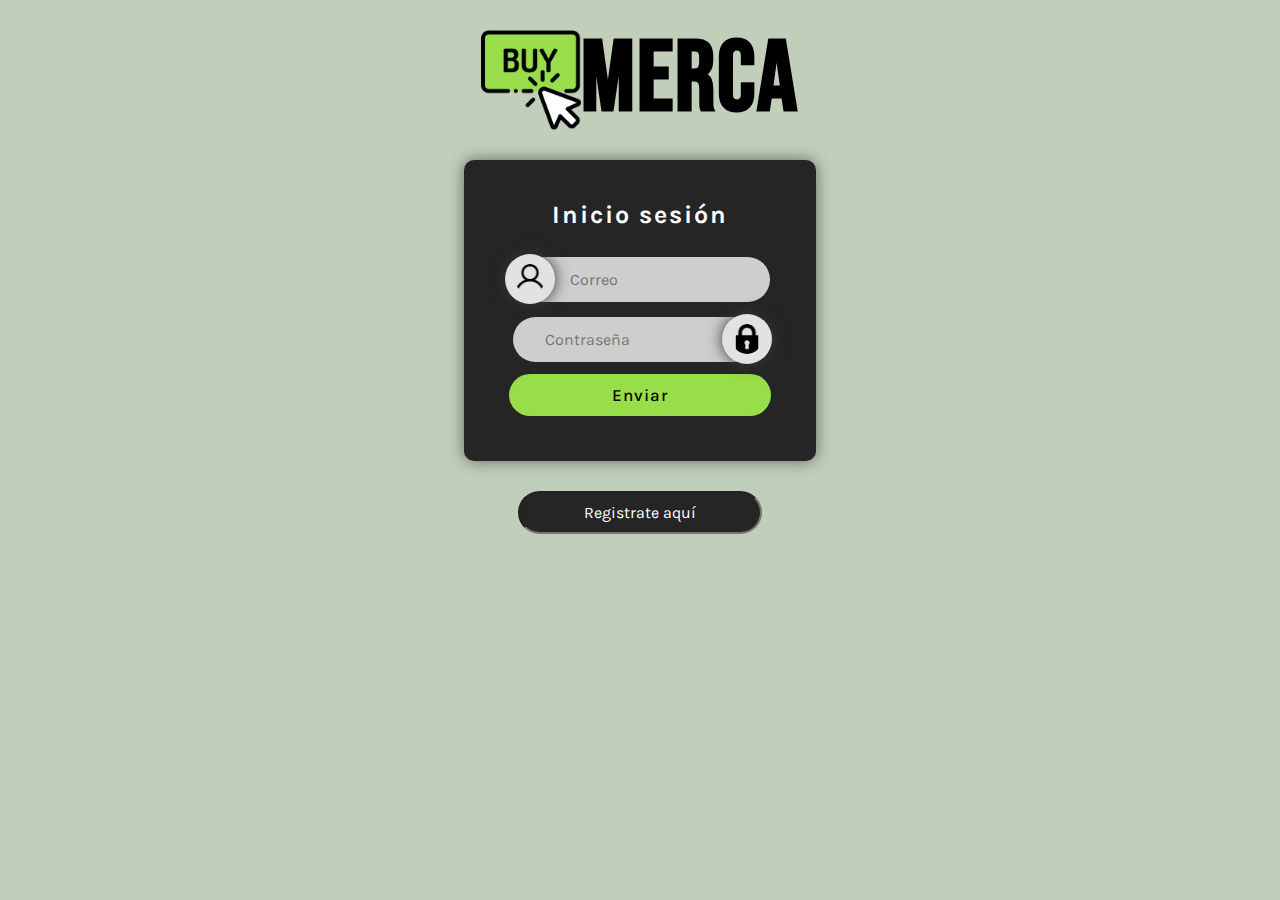
<file: index.html>
<!DOCTYPE html>
<html lang="en">
<head>
    <meta charset="UTF-8">
    <meta http-equiv="X-UA-Compatible" content="IE=edge">
    <meta name="viewport" content="width=device-width, initial-scale=1.0">
    <link rel="shortcut icon" href="./img/icon.png" type="image/x-icon">
    <title>¡Inicia sesion aqui!</title>
    <link rel="stylesheet" href="css/style.css">
    <link rel="stylesheet" href="css/login.css">
    <link rel="stylesheet" href="css/modalLogin.css">
    <link rel="stylesheet" href="css/mediaScreen.css">
</head>

<body>
    <div class="container__page" id="container__page">
        <header>
            <img src="./img/icon.png" alt="icono">
            <h1>MERCA</h1>
        </header>
        <main>
            <section class="login__target">

                <h2>Inicio sesión</h2>
                <section class="login__container--inputs">
                    <div>
                        <img src="./img/login/user.png" alt="">
                        <input type="email" id="email" placeholder="Correo">
                    </div>
                    <div>
                        <input type="password"  id="password"placeholder="Contraseña">
                        <img src="./img/login/lock.png" id="imgPassword" alt="">
                    </div>
                    <div>
                        <input type="button" value="Enviar" id="btnEnviar">
                    </div>
                </section>
                
            </section>
            <input id="btnRegisterId"class="btnRegister"value="Registrate aquí">
    </div>
        <!--  -->
        <section class="modal__container">
            <div class="modal">
                <img src="./img/imgLogin.svg" alt="">
                <h3 class="modalMsj"></h3>
                <a id="btnAceptarModal">Aceptar</a>
            </div>
            <!-- <span class="btnCerrarModal" id="btnCerrarModal">X</span> -->
        </section>
        <!--  -->

        <!--  -->
        <section class="registerTargetContainer">

        <section class="login__target register__target">

            <h2>Registrate</h2>
            <section class="login__container--inputs register">
                <div>
                    <input type="email" id="emailRegister" placeholder="Correo" required>
                    <input type="text" id="phoneRegister" placeholder="Numero Telefonico" required>
                </div>
                <div>
                    <input type="password"  id="passwordRegister" minlength="5" placeholder="Contraseña" required>
                    <input type="name" placeholder="Nombre Completo"  id="nameRegister" required>
                </div>
                <h3>Genero</h3>
                <article>
                    <form id="formGender">
                          <input type="radio" id="mujer" name="seleccionGenero" value="mujer">
                          <label for="mujer">Mujer</label>
                          <input type="radio" id="hombre" name="seleccionGenero" value="hombre">
                          <label for="hombre">Hombre</label>
                          <input type="radio" id="otro" name="seleccionGenero" value="otro">
                          <label for="otro">otro</label>
                    </form> 
                </article>
                <article class="container__btn">
                    <input type="button" value="Registrarte" id="btnRegistrarUser">
                </article>
            </section>
        </section>
    </section>
        <!--  -->

    </main>
    <script src="./js/login.js"></script>
</body>
</html>
</file>
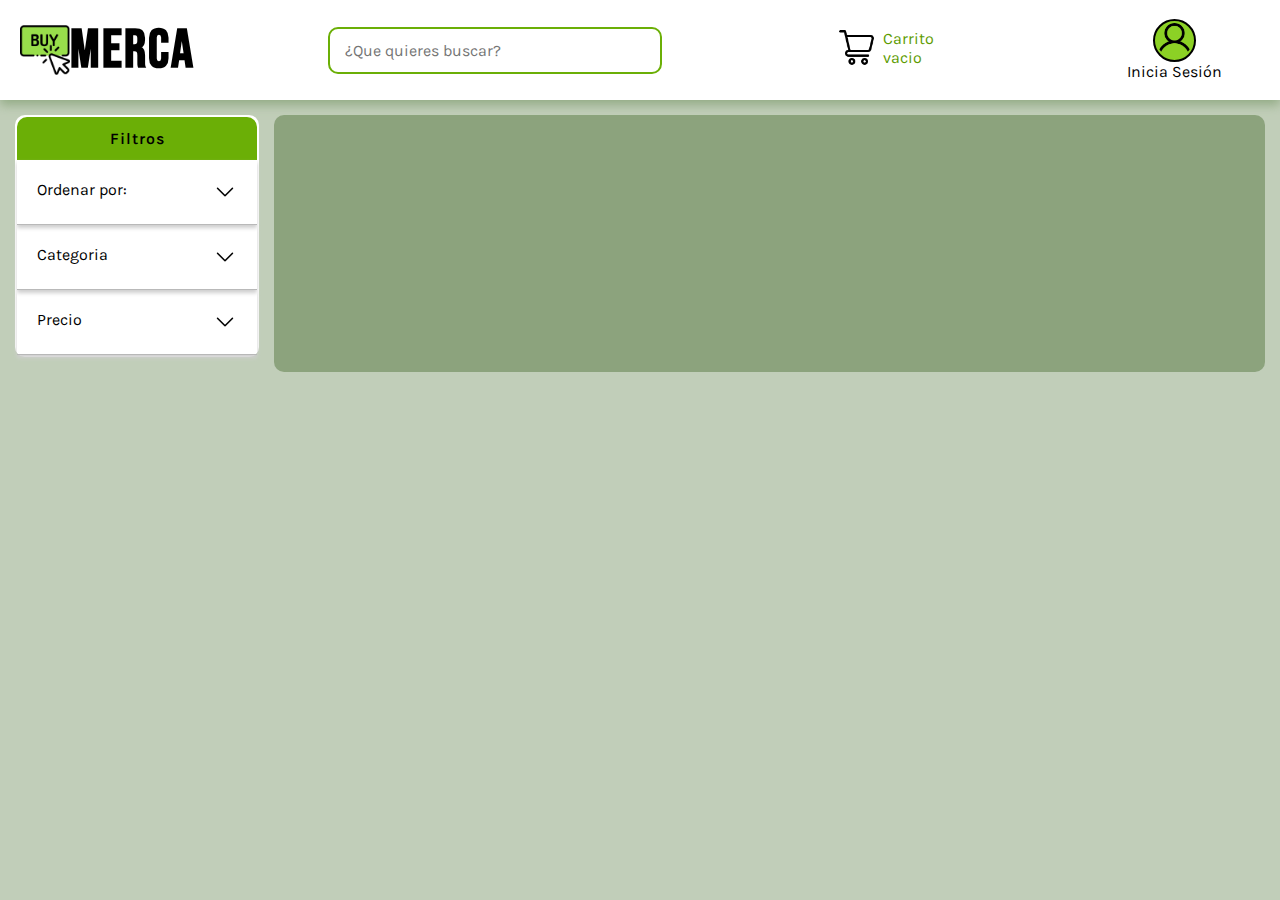
<file: html/landing.html>
<!DOCTYPE html>
<html lang="en">
<head>
    <meta charset="UTF-8">
    <meta http-equiv="X-UA-Compatible" content="IE=edge">
    <meta name="viewport" content="width=device-width, initial-scale=1.0">
    <link rel="stylesheet" href="../css/style.css">
    <link rel="stylesheet" href="../css/landing.css">
    <link rel="stylesheet" href="../css/modalLogin.css">
    <link rel="stylesheet" href="../css/mediaScreen.css">
    <title>Landing</title>
</head>
<body>
    <article class="notificacion displayNone" id="notificacion">
        <p id="productoAñadidoCarrito"></p>
    </article>
    <section class="container__all">

    <header>
        <section class="container__content--header">

            <a class="redirectLogo"href="">
            <div class="container__marca">

                    <img src="../img/icon.png"  alt="" >
                    <h1>MERCA</h1>
                </div>
            </a>
            <form action="" class="container__busqueda">
                <input type="text" id="inputTextSearch"placeholder="¿Que quieres buscar?">
            </form>
            <div class="container__carrito">
                <div>
                    <img src="../img/landing/carrito.png" alt="" id="logoCarrito">
                    <p id="mensajeCarrito">Carrito vacio</p>
                    <!-- <p>Tú carrito tiene <span>2</span> productos</p> -->
                    <!-- <p><span>2</span></p> -->
                </div>
                <!-- <div>
                    <span>Total: $23.000</span>
                </div> -->
            </div>
            <div class="container__login">
                <img src="../img/login/user.png"  alt="" id="imgUser">
                <p id="nombreUserNow" >Inicia Sesión</p>
                <div class="login__modal--options" id="modalOptions">
                    <div class="figure__modal"></div>
                    <p class="item__options">Ajustes</p>
                    <p class="item__options" id="cerrarSesionBtn">Cerrar Sesion</p>

                </div>
            </div>
        </section>
    </header>
    <main>
        <aside class="aside__filter">
            <div class="filter__cabecera">
                <p>Filtros </p>
            </div>
            <section class="container__filters">

            <div class="filter__container">
                <div class="filter__container--title">
                    <p>Ordenar por:</p>
                    <img src="../img/landing/flechaAbajo.png" alt="" id="flechaOrdenarPor"> 
                </div>
                <div class="filter__content filter__content--ordenar" >
                    <ul>
                        <li id="itemAlfabeto">alfabeto</li>
                        <li id="itemPrecioMayor">precio: mas alto</li>
                        <li id="itemPrecioMenor">precio: mas bajo</li>
                    </ul>
                </div>
            </div>
            <div class="filter__container">
                <div class="filter__container--title">
                    <p>Categoria</p>
                    <img src="../img/landing/flechaAbajo.png" alt="" id="flechaCategoria"> 
                </div>
                <div class="filter__content filter__content--categoria">
                    <ul>
                        <li id="itemCongelados">Congelados</li>
                        <li id="itemFrutasVerduras">Frutas y verduras</li>
                        <li id="itemBebidas">Bebidas</li>
                        <li id="itemLacteos">Lacteos</li>
                        <li id="itemPasteleria">Pasteleria</li>
                        <li id="itemDulces">Dulces</li>
                    </ul>
                </div>
            </div>
            <div class="filter__container">
                <div class="filter__container--title">
                    <p>Precio</p>
                    <img src="../img/landing/flechaAbajo.png" alt="" id="flechaPrecio"> 
                </div>
                <div class="filter__content filter__content--precio">
                    Desde: <input type="text" placeholder="$" id="itemDesde">
                    Hasta: <input type="text" placeholder="$" id="itemHasta">
                    <div>
                        <input type="button" value="Filtrar" id="itemEnviarPrecios">
                    </div>
                </div>
            </div>
        </section>

            <!-- <div class="filter__container"> -->
                <!-- <div class="filter__container--title">
                    <p>Marca</p>
                    <img src="../img/landing/flechaAbajo.png" alt="" id="flechaMarca"> 
                </div>
                <div class="filter__content filter__content--marca">
                    <input type="text" placeholder="Buscar marca">
                    <ul>
                        <li>Ariel</li>
                        <li>Salvo</li>
                        <li>Huawei</li>
                        <li>Hotwheels</li>
                        <li>Samsung</li>
                        <li>Campi</li>
                    </ul>
                </div> -->
                    
            <!-- </div> -->
        </aside>
        <section class="section__first" id="sectionFirst">
            <!-- <article class="target">
                <img src="../img/maracuya.jpg" alt="">
                <div class="target__content">
                    <h2>$12.000</h2>
                    <p>maracuya con uvas</p>
                </div>
                <div class="target__btns">
                    <input type="button" value="ver más">
                    <input type="button" value="Añadir">
                </div>
            </article> -->
        </section>
  
    </main>
</section>
    <!-- modal -->
    <section class="modal__container">
        <span id="cerrarModalProduct" class="xCerrar">X</span>
        <div class="modal__product">
            <div class="modal__product--content">
                <div>
                    <img src="../img/maracuya.jpg" alt="">
                </div>
                <div>
                    <h2>$12.000</h2>
                    <h3>maracuya con uvas</h3>
                    <p>
                        descripcion descripcion 
                        descripcion descripcion descripcion
                    </p>
                        <h4>Categoria: Frutas y verduras</h4>
                        <h4>Disponibilidad: <span> NO </span></h4>
                        <input type="button" value="añadir" id="btnAñadirAlCarritoModal">
                    </div>
            </div>
           

           <!--  <div class="modal__product--others">
                <article class="target">
                    <img src="../img/maracuya.jpg" alt="">
                    <div class="target__content">
                        <h2>$12.000</h2>
                        <p>maracuya con uvas y papas </p>
                    </div>
                    <div class="target__btns">
                        <input type="button" value="ver más">
                    </div>
                </article>
            </div> -->
        </div>
        <!-- <span class="btnCerrarModal" id="btnCerrarModal">X</span> -->
    </section>
    <section class="modal__container modal__container--carrito">
        <div class="modal__carrito">
            <div class="modal__carrito--header">
                <div>
                    <p class="xCerrar" id="btnCerrarModalCarrito">X</p>
                </div>
                <div>
                    <h1>Carrito de compras</h1>
                </div>
            </div>
            <div class="modal__carrito--content" >
                <section id="modalCarritoContent">
            </section>

        <div class="modal__carrito--opciones">
            <input id="btnVaciarCarrito"type="button" value="Vaciar carrito">
            <p id="precioTotalCarritoId"> </p>
        </div>
        <div class="modal__carrito--pay">
            <input type="button" value="Comprar" id="btnPay">
        </div>
            </div>
        </div>
    </section>
    <section class="modal__container modal__container--pay">
        <div class="modal__pay">
            <div class="modal__pay--header">
                <div>
                    <p class="xCerrar" id="btnCerrarModalPay">X</p>
                </div>
                <div>
                    <h1>Formulario Compra</h1>
                </div>
            </div>
            <div class="modal__pay--content" >
                <!-- contenido -->
                <section >
                    <div>
                        <input type="email" id="direccionEntrega" placeholder="Direccion de Entrega" required>
                        <input type="date" id="fechaEntrega" placeholder="" required>
                    </div>
                    <div>
                        <select name="" id="" required>
                            <option value="">Metodo de pago</option>
                            
                            <option value="Paypal">Paypal</option>
                            <option value="Paypal">Nequi</option>
                            <option value="Paypal">daviplata</option>
                            <option value="Paypal">Pago contra entrega</option>



                        </select>
                    </div>
                </section>
    
            </div>
            <div class="modal__carrito--pay">
                <input type="button" value="Comprar" id="btnPay2">
            </div>
        </div>
    </section>
    <footer>

    </footer>    
<script src="../js/landing.js"></script>

</body>
</html>
</file>
<file: css/style.css>
@import url('https://fonts.googleapis.com/css2?family=Bebas+Neue&family=Karla:wght@500&display=swap');
*{
    margin:0;
    padding:0;
    font-family: 'Karla', sans-serif;
    font-size: 16px;
}
body{
    background-color: #c1ceb9;
}
.btnCerrarModal{
    padding:5px 10px;
    border-radius: 100%;
    background-color: #86e948;
    color:black;
    font-size: 20px;
    position: relative;
    right: 0;
    margin:10px;
    cursor:pointer;
    float:right;
}
::-webkit-scrollbar{
    width:13px;
    background-color: #e2e2e2;
}
::-webkit-scrollbar-thumb{
    background:#acb9a3;
    border-radius: 114px;
}
</file>
<file: css/login.css>
header {
    display: flex;
    align-items: center;
    justify-content: center;
    padding:20px 0;
}
header h1{
    font-family: 'Bebas Neue', cursive;
    letter-spacing: 2px;
    font-size: 100px;
}
header img{
    width:100px;
    height: 100px;
}
main{
    display: flex;
    justify-content: center;
    align-items: center;
    height: 100%;
    flex-direction: column;
}
.login__target{
    background-color: #252525;
    border-radius: 10px;
    box-shadow: 0px 0px 15px #666666;
    color:white;
    display: flex;
    flex-direction: column;
    align-items: center;
    padding:40px;
}
.login__target h2{
    font-family: 'Karla', sans-serif;
    margin-bottom: 20px;
    font-size: 25px;
    letter-spacing: 2px;
}
.login__container--inputs{
    display: flex;
    flex-direction: column;
    align-items: center;
}
.login__container--inputs div{
    display: flex;
    align-items:center;
    margin:5px 0;
}
.login__container--inputs input{
    padding:13px 20px;
    padding-left: 50px;
    border-radius: 40px;
    border:none;
    background-color: #cecece;
    position: relative;
    margin:0 5px;
}
.login__container--inputs div input:first-child{
    padding:13px 32px;
}
.container__btn{
    margin-top: 10px;
}
.register input{
    padding-left: 20px;
}
.register article{
    display: flex;
    justify-content: center;
    flex-wrap: wrap;
}
.register h3{
    margin:10px 0;
}
.login__container--inputs img{
    width:30px;
    background-color: #e2e2e2;
    border-radius: 100%;
    padding:10px;
    z-index: 1;
    box-shadow: 0px 0px 15px #323a2e;
    margin-left: -40px;
    cursor: pointer;
}
.login__container--inputs img:first-child{
    margin-right: -40px;
    margin-left: 0;
    cursor:auto;
}
.login__container--inputs input[type=button]{
    background-color: #98de4b;
    font-size: 17px;
    padding: 8px auto;
    letter-spacing: 1px;
    cursor: pointer;
    border:3px solid transparent;
    font-weight: 500;
}
.login__container--inputs input[type=button]:hover{
    border:3px solid white;
}
.btnRegister{
    margin-top: 30px;
    color:white;
    background-color: #252525;
    padding:10px 30px;
    border-radius: 50px;
    text-align: center;
    cursor:pointer;
}
.btnRegister:hover{
   color:#98de4b;
}
#btnEnviar{
    padding:8px 100px;
}
/* ------------Register ----------------- */
</file>
<file: css/modalLogin.css>
.modal__container, .registerTargetContainer{
    position: fixed;
    top:0;
    left:0;
    right:0;
    bottom:0;
    background-color: #525252dc;
    display: flex;
    justify-content: center;
    align-items: center;
    flex-direction: column;
    z-index: 2;
    filter:opacity(0);
    pointer-events: none;
}
.register__target{
    color:black;
    background-color: #dbdbdb;
    box-shadow: 0px 0px 20px #333333;
    position: relative;
    width:50%;
    padding:20px;
}
.register__target input{
    background-color: #ffffff;
    padding: 13px 20px !important;
}
.trasladar{
    animation:translate ease .5s;
}
@keyframes translate {
    0%{top:-600px}
    100%{top:0;}
}
.overflowHidden{
    overflow-y: hidden;
}
.modal{
    background-color: #dbdbdb;
    border-radius: 20px;
    width:60%;
    height:55vh;
    display: flex;
    justify-content: center;
    align-items: center;
    flex-direction: column;
    padding:30px 0;
    position: relative;
    box-shadow: 0px 0px 20px #333333;
}
.modal__carrito,.modal__pay{
    background-color: white;
    border-radius: 20px;
    width:60%;
    height:60vh;
    display: flex;
    flex-direction: column;
    padding:20px 30px 10px 30px;
    position: relative;
    box-shadow: 0px 0px 20px #333333;
    /* overflow-y: scroll; */
}
.modal__carrito h1, .modal__pay h1 {
    font-size: 25px;
}
.modal__carrito hr{
    background-color: #cecece;
    height: 3px;
    border-radius: 10px;
    border:none;
    margin-bottom:10px;
    margin-top: 15px;
}
#modalCarritoContent{
    overflow: auto;
    height:200px;
    border-bottom: 5px solid #bebebe;
    padding-bottom:5px;
    background-color: #ebebeb;
    margin-bottom:10px;

}
.modal__carrito--header,.modal__pay--header{
    display: flex;
    justify-content: space-between;
    align-items: center;
}
.modal__carrito--content{
    margin:10px 0;
}
.modal__carrito--pay{
    display: flex;
    justify-content: end;
    padding-right: 20px;
    margin-top:5px;
}
.modal__carrito--pay input{
    padding:10px 22px;
    font-size: 18px;
    border-radius: 10px;
    background-color:#8cd125;
    border: 2px solid #66a705;
    cursor:pointer;
}
.modal__carrito--pay input:hover{
    background-color: #66a705;
    border: 2px solid white;
    color:white;
}
.modal__carrito--content article{
    display: flex;
    align-items: center;
    box-shadow:-3px 2px 3px #bebebe;
    padding:5px;
    margin:5px;
    justify-content: space-between;
    padding:0 10px;
    background-color: #ffffff;
    min-width: 400px;
    
}
.modal__carrito--opciones{
    display: flex;
    justify-content: space-between;
    padding-right: 55px;
}
.modal__carrito--opciones input{
    padding:7px 15px;
    border-radius: 10px;
    border:2px solid #6baf06;
    color:#568b06;
    cursor: pointer;
}
.modal__carrito--opciones input:hover{
    background-color: #66a705;
    color:white;
    border:2px solid white;
}
.xCerrar{
    cursor: pointer;
    font-weight: 700;
    font-size: 20px;
    color:#66a705;
    font-family:'Lucida Sans';
}
.xCerrar:hover{
    color:black;
}
.modal__carrito--content  div{
    display: flex;
    align-items: center;
}
.modal__carrito--content  div:nth-child(2) p{
    margin: 0 10px;
}
.modal__carrito--content article img{
    width:80px;
    margin-right: 15px;
}
.modal__pay--content{
    margin-top:10vh;
    
}
.modal__pay--content div{
    display: flex;
    flex-wrap: wrap;
    justify-content: center;
}
.pay__method{
    display: flex;
    align-items: center;
    flex-direction: column;
}

.modal__pay--content div input,.modal__pay--content select{
    width:40%;
    padding:10px 10px;
    border-radius: 10px;
    border: none;
    background-color: #dbdbdb;
    margin:10px;
    outline: none;


}
.modal__product{
    background-color: white;
    border-radius: 20px;
    width:60%;
    height:55vh;
    display: flex;
    padding:30px;
    position: relative;
    box-shadow: 0px 0px 20px #333333;
    /* overflow-y: scroll; */
    justify-content: center;
    /* scroll-behavior: smooth; */
    flex-direction: column;
}
#cerrarModalProduct{
    cursor: pointer;
    font-weight: 700;
    font-size: 20px;
    position:relative;
    top:40px;
    left:calc(-25%);
    z-index: 2;
    background-color: #ffffff;
    padding:15px 20px;
    border-radius: 100%;
}
.modal__product img{
    width:250px;
    height: 250px;
    margin-left: 20px;
}
.modal__product--content{
    display: flex;
    margin: 20px;
    justify-content: space-between;
}
.modal__product--content div:first-child{
    display: flex;
    justify-content: center;
}
.modal__product--content div:nth-child(2){
    text-align: end;
}
.modal__product--content div:nth-child(2) p{
    max-width:400px;
    margin: 20px 0;
}
.modal__product--content div:nth-child(2) h2{
    font-size: 45px;
}
.modal__product--content div:nth-child(2) h3{
    font-size: 20px;
    color:#66a705;
}
.modal__product--content div:nth-child(2) h4{
    font-size: 17px;
}
.modal__product--content div:nth-child(2) h4 span{
    font-size: 20px;
    /* color:#66a705; */
    color:#ca3e25;
}
.modal__product--content div:nth-child(2) input{
    padding:10px 35px;
    border-radius: 10px;
    background-color: #8cd125;
    cursor:pointer;
    border:2px solid  #8cd125;
    margin:25px 0;
}
.modal__product--content div:nth-child(2) input:hover{
    border:2px solid white;
    background-color: #6baf06;
    color:white;
}
.doBlur{
    filter: blur(7px);
}
.aparecer{
    pointer-events: all !important;
    filter: opacity(1);
}
.modal img{
    width:200px;
}
.modal h3{
    text-align: center;
    width:80%;
    margin:20px 0;
    font-size: 17px;
}
.modal a{
    background-color: #98de4b;
    padding:10px 60px;
    border-radius: 50px;
    border:3px solid transparent;
    text-decoration: none;
    color:black;
    cursor: pointer;
}
.modal a:hover{
    border: 3px solid white;
}
/*  para modal landing */
.modal__product--others {
   display: flex;
   background-color: #8ca37d;
   padding:15px;
   border-radius: 10px;
   justify-content: center;
}
.modal__product--others .target{
    margin:0px 10px;
    padding:0 10px;
    max-width: 150px;
}
.modal__product--others .target .target__btns{
    margin: 0 auto;
}
.modal__product--others .target img{
    width:100px;
    height: 100px;
    margin:auto;
}
.modal__product--others .target h2{
    font-size: 18px;
}
.modal__product--others .target p{
    margin:0;
}
</file>
<file: css/mediaScreen.css>
@media(max-width:950px){
    .login__modal--options{
        right: 10vw;
    }
    .register__target div{
        display:flex;
        justify-content: center;
        align-items: center;
        flex-wrap: wrap;
        margin:0;
    }
    .register div input{
        margin:5px 0;
        width:70%;
    }
    .register article form{
        display: flex;
        justify-content: center;
        flex-wrap: wrap;
    }
    .container__marca{
        display: none;
    }
    .container__carrito{
       display: block;
    }
    .container__carrito div{
        justify-content:initial;
        
    }
    .container__busqueda{
        padding: 0 10px;
    }
    .container__login{
        padding: 0 10px;
        margin: 0 10px;

    }
    .aside__filter{
        width:30%;
    }
    .section__first{
        width:70%;
    }
    .container__content--header{
        margin:0;
        display: flex;
        justify-content: center;
    }
    
}
@media (max-width:730px){
    .login__modal--options{
        right: 5vw;
    }
    main{
        justify-content: center;
        flex-direction: column;
        align-items: center;
        
    }
    .aside__filter{
        width:90%;
        
        
    }
    .container__filters{
        display: flex;

    }
    .filter__container{
        width:34%;
    }
    .section__first{
        width:90%;
        justify-content: center;
        margin:10px;
    }
    .modal__product--content{
        display: flex;
        flex-direction: column;
    }
    .modal__product--content img{
        width:200px;
        height: 200px;
    }
    .modal__product--content h2{
        font-size: 30px !important;
        margin:2px !important;
    }
    .modal__product--content p{
        margin:2px !important;
    }
    .modal__product{
        padding:50px 0;
    }
    .modal__carrito,.modal__pay{
        width: 82%;
    }
}
@media (max-width:675px){
    .login__modal--options{
        right: 0vw;
    }
 #inputTextSearch{
     width:200px;
 }
 .container__carrito{
    width:auto;
}
.container__busqueda{
    order:1;
}
.container__login{
    order:3

}
.modal__product{
    width:90%;
}
#cerrarModalProduct{
    left:calc(-35%);
    top:25px;
}
.modal__carrito--content section{
    height:150px;
}
.modal__carrito, .modal__pay{
    height: 100%;
    border-radius: 0;
    width:100vw;
    padding:10px;

}
.modal__carrito h1{
    margin-right: 20px;
}
.modal__carrito #btnCerrarModalCarrito{
    margin-left: 20px;
}
#modalCarritoContent{
    height: 55vh;
    margin:20px 15px;
}
#btnVaciarCarrito{
    margin-left: 10px;
}
#btnCerrarModalPay{
    margin-left: 20px;
}
.modal__pay--header h1{
    margin-right: 20px;

}
.modal__pay--content{
    display: flex;
    align-items: center;
    justify-content: center;
    height: 50vh;
}
.modal__pay--header{
    justify-content: space-between;
    text-align: end;
}

.modal__pay--content div input,.modal__pay--content select{
    width:80%;
    padding:10px 15px;
}
}
@media (max-width:450px){
    .login__modal--options{
        right: 0vw;
    }
    header{
        display: flex;
        justify-content: center;
    }
    header img{
        width:70px;
        
    }
    header h1{
        font-size:70px;
    }
    .modal{
        width:100%;
        height: 100vh;
        border-radius: 0px;
    }
    .modal img{
        width:200px;
    }
    .register__target{
        width:80%;
    }
    .container__login{
        margin:0;
        padding-right:0;
    }
    .container__carrito{
        padding:0;
    }
    .container__busqueda{
        padding:0 10px 0 0;
    }
    
    .container__filters{
        display: block;

    }
    .filter__container{
        width:90%;
    }
    #inputTextSearch{
        width:90px;
        padding-left: 2px;
    }
    .target{
        width:250px;
        margin-top: 10px;
    }
    .target__btns{
        display: flex;
        justify-content: center;
    }
    .target__btns input{
        padding:15px 30px;
    }
    #mensajeCarrito{
        font-size: 13px;
    }
    .modal__product{
        height: 100vh;
        width:100vw;
        border-radius: 0;
        position: relative;
        top:0;
    }
}   
@media(max-width:370px){
    .login__modal--options{
        right: 0vw;
    }
    .section__first{
        margin:0;
    }
    #inputTextSearch{
        width:50px;
        padding-left: 2px;
    }
    .modal__product{
        width:100%;
        height: 100vh;
    }
    .modal__container{
        height: 100vh;
    }
    main{
        display: flex;
        justify-content: center;
        align-items: center;
        flex-direction: column;
    }
    header img{
        width:70px;
        
    }
    header h1{
        font-size:70px;
    }
    .login__target{
        
        padding:30px 10px;
    }
    .register__target{
        display: flex;
        justify-content: center;
        align-items: center;
        width:100%;
        height: 100vh;
    }
    .modal{
        width:100%;
    }
    .modal img{
        width:200px;
    }
    #btnVaciarCarrito{
        padding:10px 22px;
    }
    .modal__carrito--pay{
        justify-content: center;
        padding:0;
    }
    .modal__carrito--pay input{
        margin:10px;
    }
}
</file>
<file: css/landing.css>
header{
    width: 100%;
    background-color: white;
    height: 100px;
    box-shadow: 0px 5px 10px #819e73bb;
    position: relative;
    z-index: 1;
}
.notificacion{
    padding: 0 15px;
    height: 80px;
    width:260px;
    position: fixed;
    display: flex;
    justify-content: center;
    align-items: center;
    top: 80px;
    right: 20px;
    z-index: 3;
    text-align: center;
    border-radius: 10px;
    background-color: #d3d3d3;
    box-shadow: 0px 0px 10px 2px #7f8b76;
    border:3px solid white;
    animation:rightToLeft .8s ease;
}
@keyframes rightToLeft {
    0%{right: -280px}
    30%{right: 80px}
    70%{right: 17px}
    100%{right: 20px}
}
.notificacion p span{
    color:#66a705;
}
.container__content--header{
    display: flex;
    justify-content: space-between;
    align-items: center;
    margin:0  58px 0 20px;
    height: 100%;
}
main{
    display: flex;
    justify-content: space-between;
}
.section__first{
    width:80%;
    background-color: #8ca37d;
    /* height: calc(100vh - 200px); */
    border-radius: 10px;
    margin:15px 15px 0 0;
    padding:15px;
    display: flex;
    flex-wrap: wrap;
}
aside{
    width:20%;
    /* height: calc(100vh - 130px); */
}
.redirectLogo {
    text-decoration: none;
    font-style: none;
    color:black;
    
}
.container__marca {
    display: flex;
    align-items: center;
}
.container__marca h1{
    font-family: 'Bebas Neue', cursive;
    letter-spacing: 2px;
    font-size: 55px;
}
.container__marca img{
    width:50px;
}
.container__carrito{
    display: flex;
    align-items: center;
    padding:10px;
    justify-content: center;
    flex-direction: column;
    width:15%;
}
.container__carrito div span{
    border-top: 2px solid #66a705;
}
.container__carrito div:first-child{
    display: flex;
    justify-content: center;
    align-items: center;
    margin-bottom: 5px;
}
.container__carrito img{
    width:37px;
    height: 37px;
    margin-right: 5px;
    position: relative;
    cursor: pointer;
    padding:3px;
}
.animationEjecutarCarrito{
    animation:carrito .5s;
}
@keyframes carrito {
    0%{transform: rotate(0deg)}
    30%{transform: rotate(20deg)}
    70%{transform: rotate(-20deg)}
    100%{transform: rotate(0deg)}
}
.container__carrito img:hover{
    background-color: #c1ceb9;
    border-radius: 10px;
}
.container__carrito p{
    width:50%;
    color:#5d9b00;
}
.container__carrito p span{
    padding:0px 5px;
    background-color: #8cd125;
    border-radius: 100%;
    /* position: relative;
    right:15px;
    bottom: 15px; */
}
.container__login {
    display: flex;
    justify-content: center;
    align-items: center;
    flex-direction: column;
}
#imgUser{

    width: 35px;
}
.container__login img{
    background-color: #8cd125;  
    padding:2px;
    border-radius: 100%;
    border:2px solid black;
}
.container__login a{
    text-decoration: none;
    color:black;
    margin-top:5px;
}
.container__login a:hover{
    color:#66a705;
    text-decoration:underline;
}
#nombreUserNow{
    cursor: pointer;

}
.login__modal--options{
    box-shadow: 0px 0px 10px #a1a1a1;
    background-color: white;
    padding:10px;
    position: absolute;
    width:100px;
    right: 20px;
    top:115px;
    border-radius: 5px;
    display: none;
    margin:auto;

}
.figure__modal{
    position: absolute;
    top: -30px;
    left:0;
    right: 0;
    width:20px;
    z-index: -1;
    

    border-left: 20px solid #66a705;
    border-top: 15px solid transparent;
    border-bottom: 15px solid transparent; 
    transform: rotate(270deg);
    margin: auto;
    

}
.item__options{
    cursor: pointer;
    text-decoration: none !important;
    font-size: 14px;
    text-align: center;
    background-color: #66a705;
    padding:10px 0;
    margin:4px 0;
    border-radius: 5px;

}
.item__options:hover{
    color: #ffffff;
}
.container__busqueda{
    display: flex;
}
.container__busqueda input[type="text"]{
    width:300px;
    border:none;
    padding:12px 15px;
    outline: none;
    background-color: transparent;
    border-radius: 10px;
    border:2px solid #6baf06;
}
.container__busqueda input[type="text"]:focus{
    box-shadow: 0px 0px 8px #8db979;
}


/* ----------------main--------------- */
.aside__filter{
    background-color: white;
    border-radius: 10px;
    margin:15px;
    border:2px solid white;
}
.filter__cabecera{
    background-color:#6baf06;
    font-weight: 600;
    letter-spacing: 1px;
    border-top-left-radius: 10px;
    border-top-right-radius: 10px;
    padding:12px;
    text-align: center;
}
.filter__container{
    padding:20px;
    border-bottom: 1px solid #b8b8b8;    
    box-shadow: 0px 3px 4px #cecece;
}
.filter__container--title{
    display: flex;
    justify-content: space-between;
}
.filter__container img{
    cursor: pointer;
}
.filter__content{
    padding:15px 0px 15px 15px;
    cursor: pointer;
    display: none;
    position: relative;
    background-color: white;
}
.filter__content li::selection{
    background-color: transparent;
}
.filter__content li{
    margin:4px 0;
}
.filter__content li:hover{
    color:#7cc015;
    margin-left:1px;
}
.filter__content--precio input[type="text"]{
    outline: none;
    width:70%;
    padding:6px;
    border-radius: 10px;
    border:none;
    background-color: #e2e2e2;
    margin:5px 0;
}
.filter__content--precio input[type="button"]{
    padding:5px 10px;
    position: relative;
    border-radius: 10px;
    background-color: #8cd125;
    border: none;
    margin-top: 10px;
    margin-right: 10px;
    cursor: pointer;
    border:2px solid transparent;
}
.filter__content--precio input[type="button"]:hover{
    color:#8cd125;
    border:2px solid #8cd125;
    background-color: transparent;
}
.filter__content--precio div{
    display: flex;
    justify-content: flex-end;
}
.filter__content--marca input{
    border:0;
    border-bottom: 2px solid #8cd125;
    margin-left: -10px;
    outline: none;
    padding-bottom: 3px;
    margin-bottom: 10px;
}
.displayBlock{
    display: block;
}
.displayNone{
    display: none;
}
/* -----animations ------- */
.animationFlecha{
    animation:rotateArrow .5s ;
    transform: rotate(180deg);
}
@keyframes rotateArrow {
    0%{
        transform: rotate(0deg);
    }
    100%{
        transform: rotate(180deg);
    }
}
.animationContentBelow{
    animation:contentBelow .5s ;
}
@keyframes contentBelow {
    0%{
        top:-25px;
    }
    100%{
        top:0px;
    }
}
/* ----section first */
.target{
    display: flex;
    justify-content:end;
    flex-direction: column;
    background-color: white;
    padding:10px;
    border-radius: 10px;
    height:250px;
    margin:0 10px 10px;
    box-shadow: 2px 2px 7px #363636af;
}
.target img{
    width:130px;
    margin:auto;

}
.target__content h2{
    font-size: 27px;
}
.target__content p{
    margin-bottom:5px ;
}
.target__btns{
    padding:8px 0;
}
.target__btns input:first-child{
    border:2px solid #8cd125;
    background-color: white;
    color:black;
}
.target__btns input{
    padding:10px 15px;
    border-radius: 10px;
    background-color: #8cd125;
    cursor:pointer;
    border:2px solid  #8cd125;
    margin: 0 2px;
}
.target__btns input:hover{
    border:2px solid white;
    background-color: #6baf06;
}
</file>
